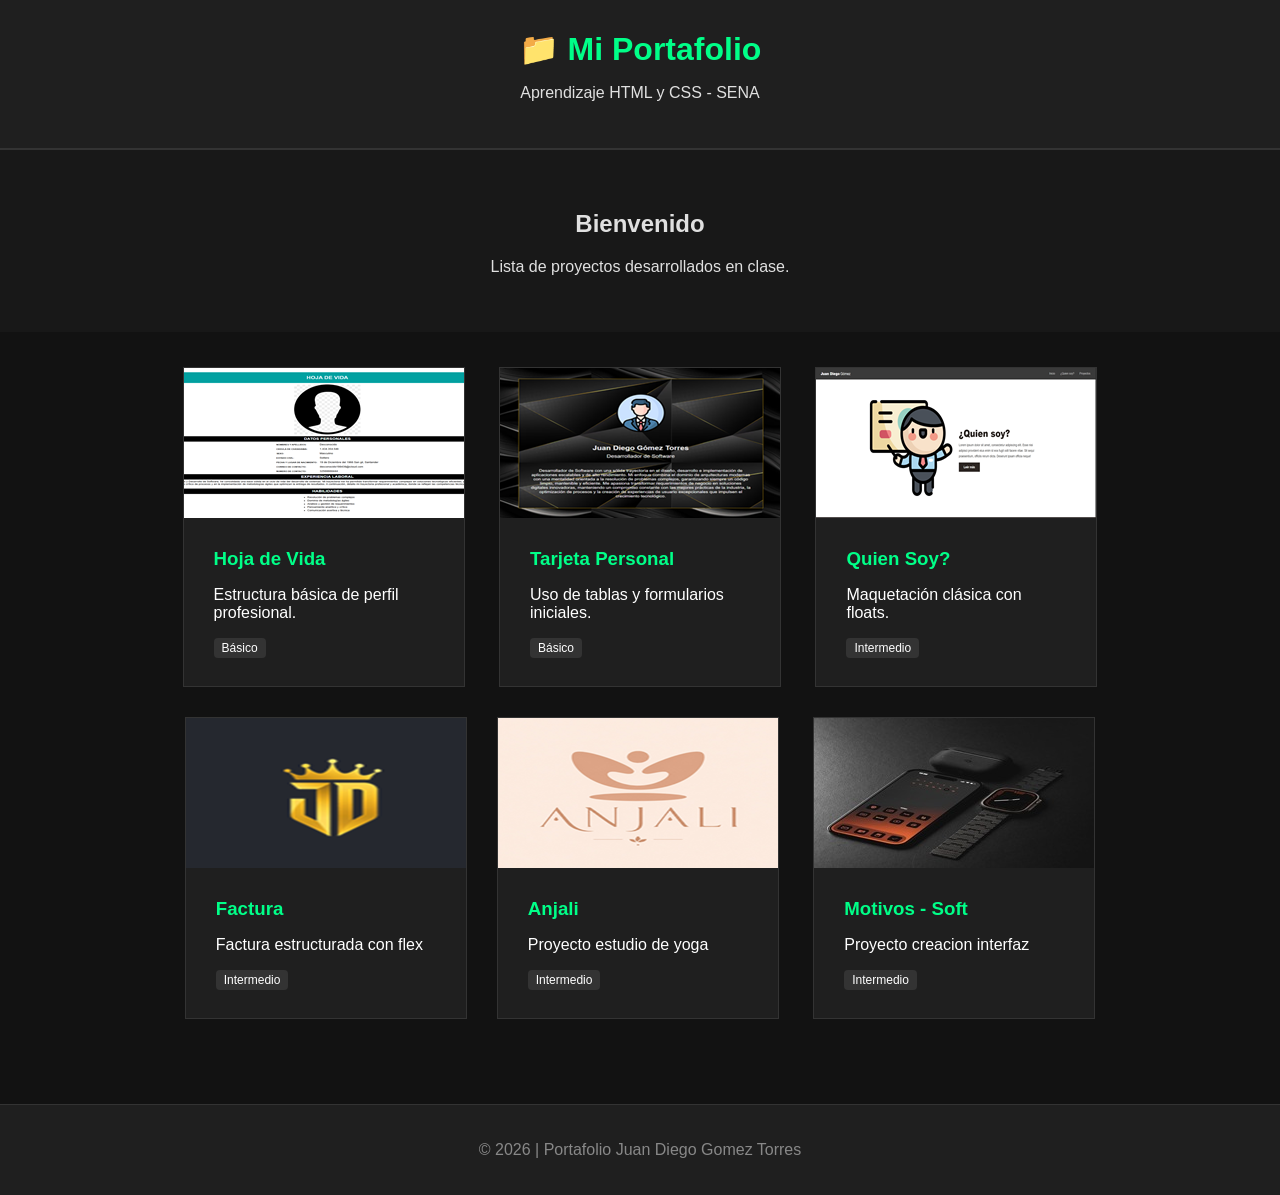
<file: index.html>
<!DOCTYPE html>
<html lang="es">

<head>
    <meta charset="UTF-8">
    <title>Portafolio || Juan Diego Gomez Torres</title>
</head>

<body>

    <header>
        <div class="container">
            <h1>📁 Mi Portafolio</h1>
            <p>Aprendizaje HTML y CSS - SENA</p>
        </div>
    </header>

    <section class="presentacion">
        <div class="container">
            <h2>Bienvenido</h2>
            <p>Lista de proyectos desarrollados en clase.</p>
        </div>
    </section>

    <main class="container">
        <div class="galeria">

            <a href="./proyectos/hoja de vida/hoja de vida/index.html" class="proyecto-card">
                <div class="color-block" style="background-image: url(./proyectos/imagenes/hd.png);"></div>
                <div class="info">
                    <h3>Hoja de Vida</h3>
                    <p>Estructura básica de perfil profesional.</p>
                    <span class="etiqueta">Básico</span>
                </div>
            </a>

            <a href="./proyectos/Tarjeta_personal/index.html" class="proyecto-card">
                <div class="color-block" style="background-image: url(./proyectos/imagenes/tp.png);"></div>
                <div class="info">
                    <h3>Tarjeta Personal</h3>
                    <p>Uso de tablas y formularios iniciales.</p>
                    <span class="etiqueta">Básico</span>
                </div>
            </a>

            <a href="./proyectos/pag_quienSoy/index.html" class="proyecto-card">
                <div class="color-block" style="background-image: url(./proyectos/imagenes/qs.png);"></div>
                <div class="info">
                    <h3>Quien Soy?</h3>
                    <p>Maquetación clásica con floats.</p>
                    <span class="etiqueta">Intermedio</span>
                </div>

                <a href="./proyectos/factura/factura.html" class="proyecto-card">
                <div class="color-block" style="background-image: url(./proyectos/imagenes/fc.png)"></div>
                <div class="info">
                    <h3>Factura</h3>
                    <p>Factura estructurada con flex</p>
                    <span class="etiqueta">Intermedio</span>
                </div>
                    <a href="./proyectos/Proyecto_anjali/index.html" class="proyecto-card">
                <div class="color-block" style="background-image: url(./proyectos/imagenes/anjali.png)"></div>
                <div class="info">
                    <h3>Anjali</h3>
                    <p>Proyecto estudio de yoga</p>
                    <span class="etiqueta">Intermedio</span>
                </div>
            </a>
            <a href="./proyectos/accesorios/tienda-virtual.html" class="proyecto-card">
                <div class="color-block" style="background-image: url(./proyectos/imagenes/ac.jpg)"></div>
                <div class="info">
                    <h3>Motivos - Soft</h3>
                    <p>Proyecto creacion interfaz</p>
                    <span class="etiqueta">Intermedio</span>
                </div>
            </a>

        </div>
    </main>

    <footer>
        <p>&copy; 2026 | Portafolio Juan Diego Gomez Torres</p>
    </footer>

    <style>
        body {
            background-color: #121212;
            color: #e0e0e0;
            font-family: Arial, sans-serif;
            margin: 0;
            padding: 0;
            text-align: center;
        }

        .container {
            width: 90%;
            max-width: 1000px;
            margin: 0 auto;
            overflow: hidden;
        }

        header {
            background-color: #1f1f1f;
            padding: 30px 0;
            border-bottom: 2px solid #333;
        }

        h1 {
            color: #00ff88;
            margin: 0;
        }


        .presentacion {
            padding: 40px 20px;
            background-color: #181818;
        }

        .galeria {
            padding: 20px 20px;
        }


        .proyecto-card {
            background-color: #1f1f1f;
            border: 1px solid #333;
            width: 280px;
            margin: 15px;
            display: inline-block;
            vertical-align: top;
            text-align: left;
            text-decoration: none;
            color: #ffffff;
        }

        .proyecto-card:hover {
            border-color: #00ff88;
        }


        .color-block {
            height: 150px;
            background-color: #333;
            text-align: center;
            line-height: 150px;
            font-size: 40px;
            font-weight: bold;
            color: #444;
        }

        .info {
            padding: 30px;
        }


        .info h3 {
            margin: 0 0 10px 0;
            color: #00ff88;
        }

        .etiqueta {
            background-color: #333;
            padding: 3px 8px;
            font-size: 12px;
            border-radius: 4px;
        }


        footer {
            background-color: #1f1f1f;
            padding: 20px;
            margin-top: 50px;
            border-top: 1px solid #333;
            color: #888;
        }
    </style>
</body>

</html>
</file>
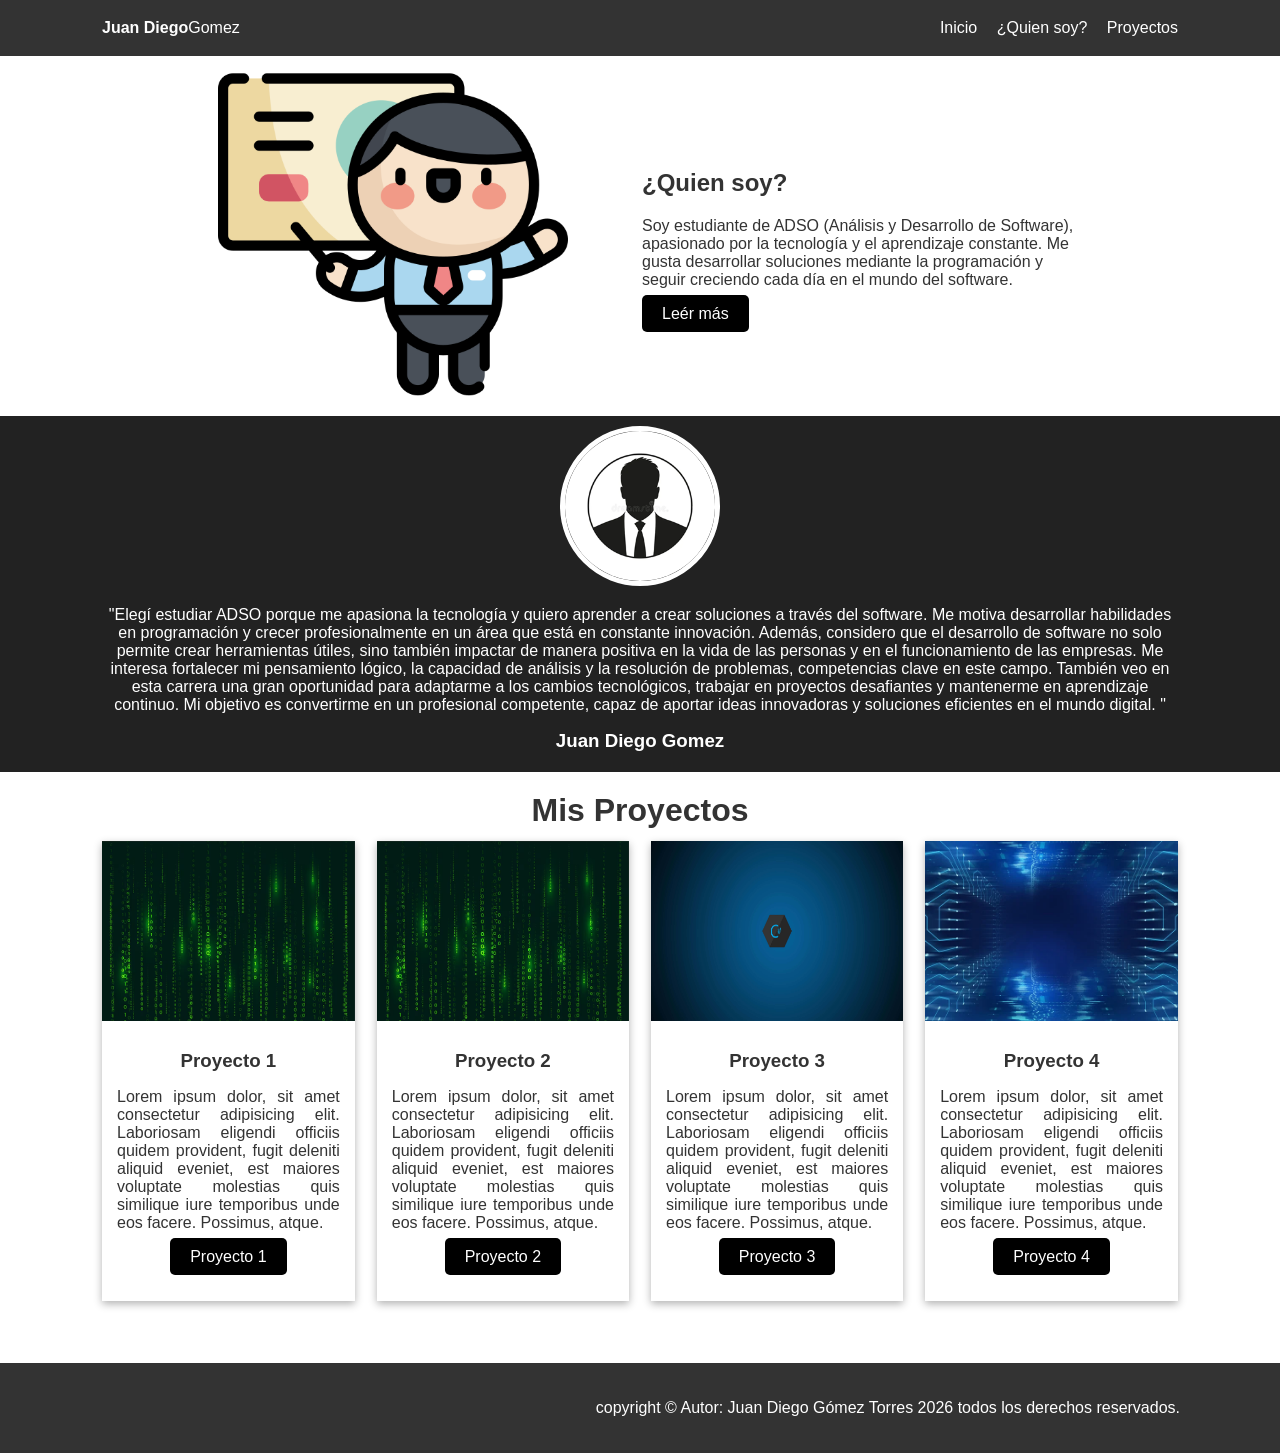
<file: proyectos/pag_quienSoy/index.html>
<!DOCTYPE html>
<html>

<head>
  <meta charset="UTF-8">
  <link rel="stylesheet" href="styles.css">
  <title>Quien soy? - Juan Gomez</title>

</head>

<body>
  <div class="navbar">
    <table class="tb-nav">
      <tr>
        <td class="nav-logo">
          <p><strong>Juan Diego</strong>Gomez</p>
        </td>
        <td class="nav-links">
          <a href="#">Inicio</a>
          <a href="#" class="quien">¿Quien soy?</a>
          <a href="#">Proyectos</a>
        </td>
      </tr>
    </table>
  </div>

  <div class="section-quiensoy">
    <table class="section-quiensoy-table">
      <tr>
        
          <td class="td-image">
            <div class="img-perfil">
            <img class="perfil" src="./images_Principal/image.png" alt="" />
            </div>
          </td>
        
        <td class="td-text">
          <h2>¿Quien soy?</h2>
          <p>
            Soy estudiante de ADSO (Análisis y Desarrollo de Software), apasionado por la tecnología y el aprendizaje
            constante. Me gusta desarrollar soluciones mediante la programación y seguir creciendo cada día en el mundo
            del software.

          </p>
          <a href="#" class="btn-leer">Leér más</a>
        </td>
      </tr>
    </table>
  </div>

  <div class="seccion gris">
    <img src="./images_Principal/image copy.png" class="foto-perfil">
    <p>"Elegí estudiar ADSO porque me apasiona la tecnología y quiero aprender a crear soluciones a través del software.
      Me motiva desarrollar habilidades en programación y crecer profesionalmente en un área que está en constante innovación.
Además, considero que el desarrollo de software no solo permite crear herramientas útiles, sino también impactar de manera positiva en la vida de las personas y en el funcionamiento de las empresas.
      Me interesa fortalecer mi pensamiento lógico, la capacidad de análisis y la resolución de problemas, competencias clave en este campo.
También veo en esta carrera una gran oportunidad para adaptarme a los cambios tecnológicos, trabajar en proyectos desafiantes y mantenerme en aprendizaje continuo. 
      Mi objetivo es convertirme en un profesional competente, capaz de aportar ideas innovadoras y soluciones eficientes en el mundo digital.
      "</p>
    <h3>Juan Diego Gomez</h3>
  </div>

  <div class="seccion">
    <h1>Mis Proyectos</h1>
    <table class="tabla-proyectos">
      <tr>
         <td class="proyecto">
          <div class="tarjeta">
            <img src="./images_Principal/imgp2.png">
            <div class="info-txt">
              <h3 class="txt-py
            ">Proyecto 1</h3>
              <p>Lorem ipsum dolor, sit amet consectetur adipisicing elit. Laboriosam eligendi officiis quidem
                provident,
                fugit deleniti aliquid eveniet, est maiores voluptate molestias quis similique iure temporibus unde eos
                facere. Possimus, atque.
              </p>
              <div class="btn-py">
                <a href="#" class="btn-leer-py">Proyecto 1</a>
              </div>
            </div>
        </td>
        <td class="proyecto">
          <div class="tarjeta">
            <img src="./images_Principal/imgp2.png">
            <div class="info-txt">
              <h3 class="txt-py
            ">Proyecto 2</h3>
              <p>Lorem ipsum dolor, sit amet consectetur adipisicing elit. Laboriosam eligendi officiis quidem
                provident,
                fugit deleniti aliquid eveniet, est maiores voluptate molestias quis similique iure temporibus unde eos
                facere. Possimus, atque.
              </p>
              <div class="btn-py">
                <a href="#" class="btn-leer-py">Proyecto 2</a>
              </div>
            </div>
         <td class="proyecto">
          <div class="tarjeta">
            <img src="./images_Principal/imgp3.png">
            <div class="info-txt">
              <h3 class="txt-py
            ">Proyecto 3</h3>
              <p>Lorem ipsum dolor, sit amet consectetur adipisicing elit. Laboriosam eligendi officiis quidem
                provident,
                fugit deleniti aliquid eveniet, est maiores voluptate molestias quis similique iure temporibus unde eos
                facere. Possimus, atque.
              </p>
              <div class="btn-py">
                <a href="#" class="btn-leer-py">Proyecto 3</a>
              </div>
            </div>
        <td class="proyecto">
          <div class="tarjeta">
            <img src="./images_Principal/imgp4.png">
            <div class="info-txt">
              <h3 class="txt-py
            ">Proyecto 4</h3>
              <p>Lorem ipsum dolor, sit amet consectetur adipisicing elit. Laboriosam eligendi officiis quidem
                provident,
                fugit deleniti aliquid eveniet, est maiores voluptate molestias quis similique iure temporibus unde eos
                facere. Possimus, atque.
              </p>
              <div class="btn-py">
                <a href="#" class="btn-leer-py">Proyecto 4</a>
              </div>
            </div>
        </td>
      </tr>
    </table>
  </div>
  <footer class="footer">
    <p id="coopyright"> copyright &copy; Autor: Juan Diego Gómez Torres 2026 todos los derechos reservados.</p>
  </footer>
</body>

</html>
</file>
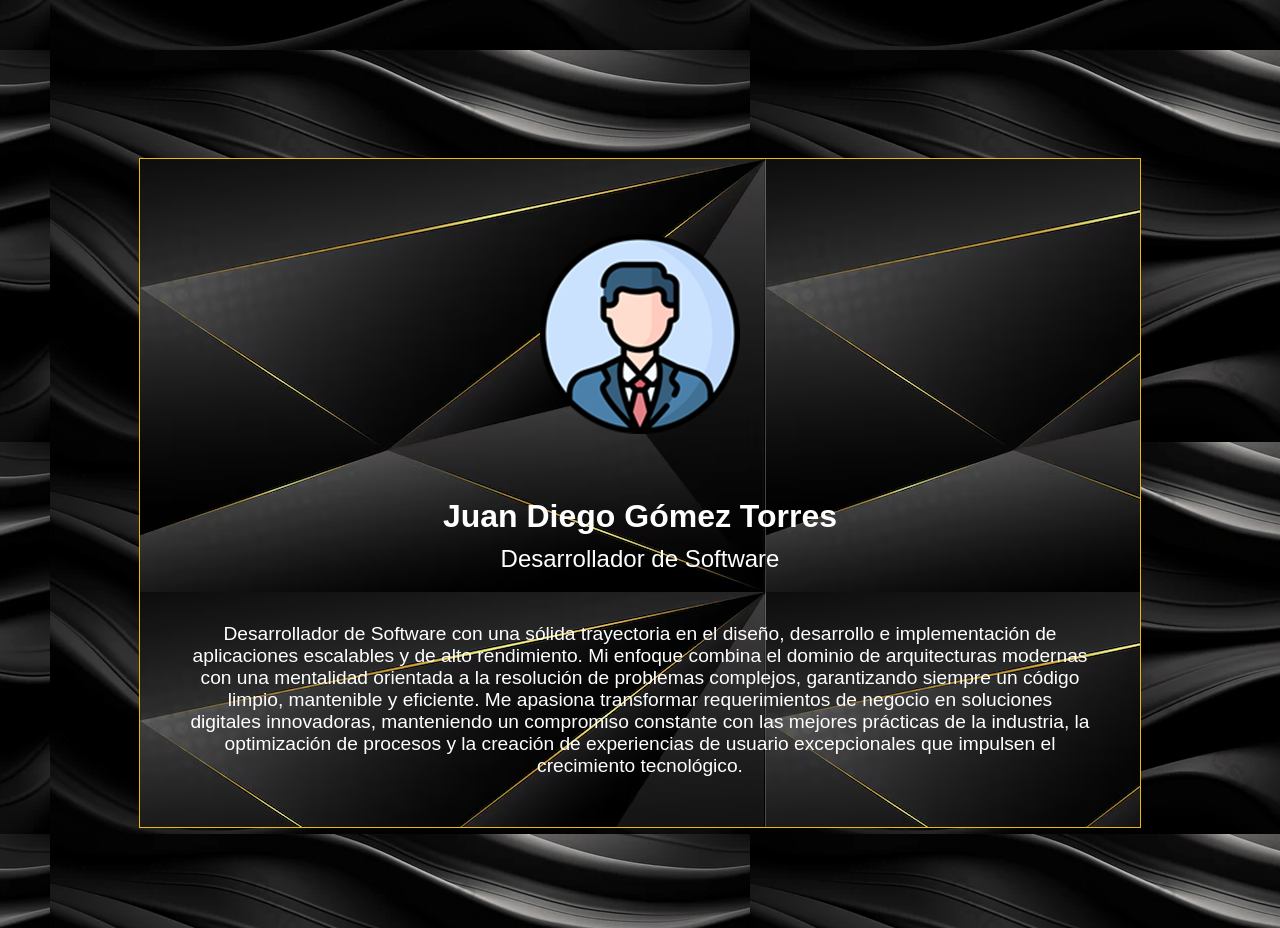
<file: proyectos/Tarjeta_personal/index.html>
<!DOCTYPE html>
<html lang="en">

<head>
    <meta charset="UTF-8">
    <meta name="viewport" content="width=device-width, initial-scale=1.0">
    <title>Tarjeta Personal</title>
</head>

<body>
    <div id="card">
        <img src="./image.png" alt="foto del profesional">
        <h2>Juan Diego Gómez Torres</h2>
        <p class="profesion">Desarrollador de Software</p>
        <p class="descripcion">Desarrollador de Software con una sólida trayectoria en el diseño, desarrollo e
            implementación de aplicaciones escalables y de alto rendimiento. Mi enfoque combina el dominio de
            arquitecturas modernas con una mentalidad orientada a la resolución de problemas complejos, garantizando
            siempre un código limpio, mantenible y eficiente. Me apasiona transformar requerimientos de negocio en
            soluciones digitales innovadoras, manteniendo un compromiso constante con las mejores prácticas de la
            industria, la optimización de procesos y la creación de experiencias de usuario excepcionales que impulsen
            el crecimiento tecnológico.</p>
    </div>

    <style>
        * {
            margin: 50px;
            text-align: center;
            color: white;
            font-family:Arial, Helvetica, sans-serif
        }

        body{
        background-image: url('./image\ copy\ 2.png');
            
        }

        #card {
            border: 1px #efb810 solid;
            margin: 50px auto;
            margin-top: 10%;
            padding-top: 25px;
            background-image: url('./image\ copy.png');
            width: 1000px;
        }

        .photo {
            margin: 10px;
        }


        h2 {
            margin: 10px;
            font-size: xx-large;
        }

        .profesion {
            margin: 10px;
            font-size: x-large;
        }

        .descripcion {
            font-size: larger;
            text-align: center;
        }
    </style>
</body>

</html>
</file>
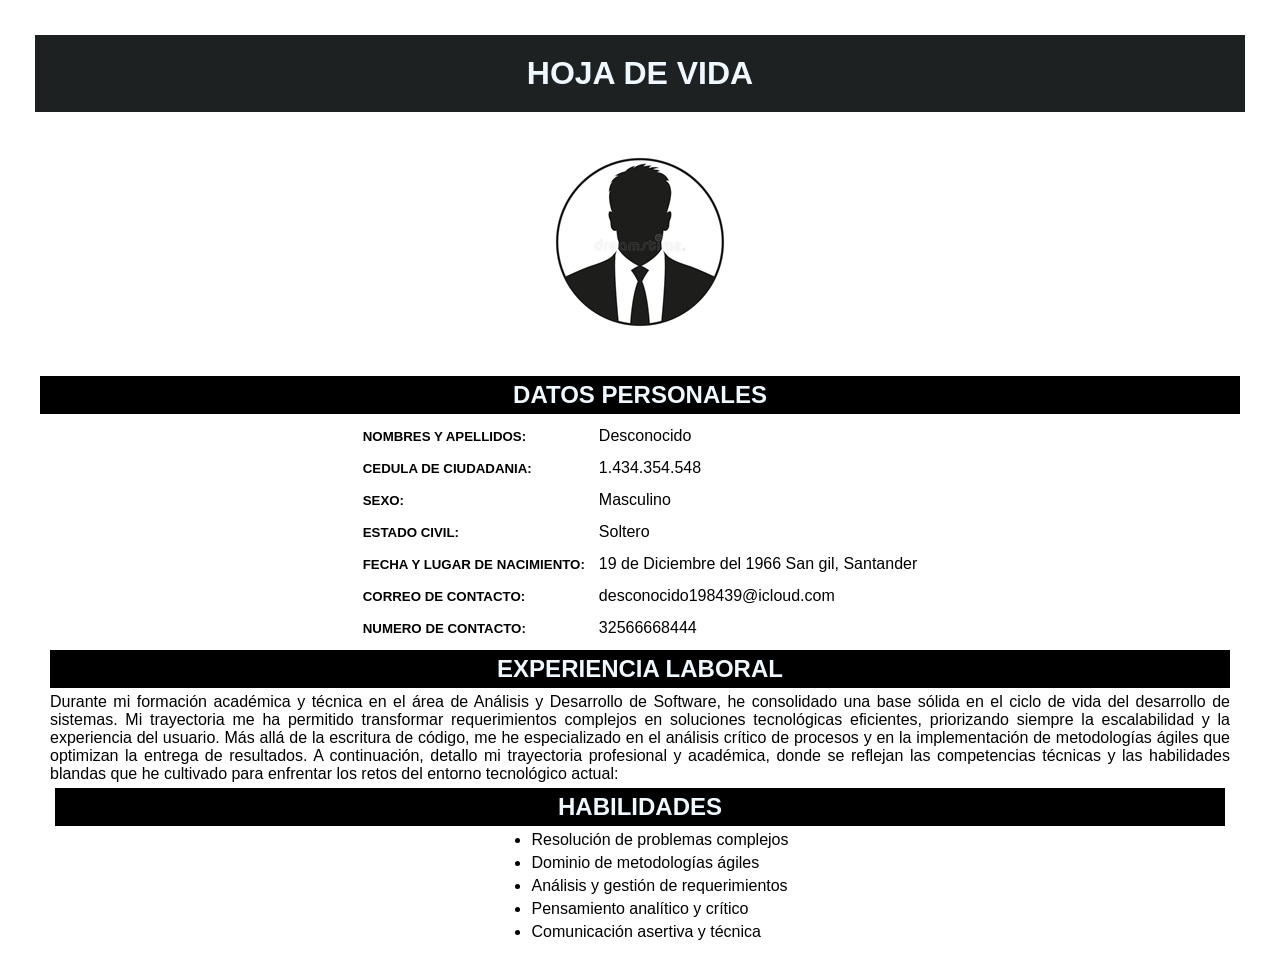
<file: proyectos/hoja de vida/hoja de vida/index.html>
<!DOCTYPE html>
<html lang="en">

<head>
    <meta charset="UTF-8">
    <meta name="viewport" content="widtd=device-widtd, initial-scale=1.0">
    <title>HOJA DE VIDA</title>
</head>

<body>
    <h1 class="enc">
        HOJA DE VIDA</h1>
            <div style="text-align: center;"><img src="./image copy.png" alt=""div>
            <h2 style="background-color: black;color: aliceblue; text-align: center;">DATOS PERSONALES</h2>
    <div>
        <table>
            <tr>
                <td class="str"><h5>NOMBRES Y APELLIDOS:</h5></td>
                <td class="sta"><p>Desconocido</p></td>
            </tr>
            <tr>
                <td class="str"><h5>CEDULA DE CIUDADANIA:</h5></td>
                <td class="sta"><p>1.434.354.548</p></td>
            </tr>
            <tr>
                <td class="str"><h5>SEXO:</h5></td>
                <td class="sta"><p>Masculino</p></td>
            </tr>
            <tr>
                <td class="str"><h5>ESTADO CIVIL:</h5></td>
                <td class="sta"><p>Soltero</p></td>
            </tr>
            <tr>
                <td class="str"><h5>FECHA Y LUGAR DE NACIMIENTO:</h5></td>
                <td class="sta"><p>19 de Diciembre del 1966 San gil, Santander</p></td>
            </tr>
            <tr>
                <td class="str"><h5>CORREO DE CONTACTO:</h5></td>
                <td class="sta"><p>desconocido198439@icloud.com</p></td>
            </tr>
            <tr>
                <td class="str"><h5>NUMERO DE CONTACTO:</h5></td>
                <td class="sta"><p>32566668444</p></td>
            </tr>


        </table>
    <div class="exp">
        <h2 style="background-color: black;color: aliceblue; text-align: center;">EXPERIENCIA LABORAL</h2>
        <p class="descripcion">
Durante mi formación académica y técnica en el área de Análisis y Desarrollo de Software,
 he consolidado una base sólida en el ciclo de vida del desarrollo de sistemas. 
 Mi trayectoria me ha permitido transformar requerimientos complejos en soluciones tecnológicas eficientes, 
 priorizando siempre la escalabilidad y la experiencia del usuario.
Más allá de la escritura de código, me he especializado en el análisis crítico de procesos
 y en la implementación de metodologías ágiles que optimizan la entrega de resultados. A continuación, 
 detallo mi trayectoria profesional y académica, donde se reflejan las competencias técnicas
  y las habilidades blandas que he cultivado para enfrentar los retos del entorno tecnológico actual:

<div class="habilidades">
 <h2 style="background-color: black;color: aliceblue; text-align: center;">HABILIDADES</h2>

 <ul>
    <li>Resolución de problemas complejos</li>
    <li>Dominio de metodologías ágiles</li>
    <li>Análisis y gestión de requerimientos</li>
    <li>Pensamiento analítico y crítico</li>
    <li>Comunicación asertiva y técnica</li>
 </ul>
</div>

    </div>
            <style>
            body {
                background-color: #ffffff;
                padding: 20px;
            }

            * {
                margin: 5px;
                font-family: Arial, sans-serif;
            }

            .enc {
                text-align: center;
                padding: 20px;
                background-color: #1e2121;
                color: aliceblue;
            }

            td{
                text-align: center;
            }

            table {
                margin: 0 auto;
            }

            .str{
                text-align: left;
            }
            
            .sta{
                text-align: left;
            }

            .descripcion{
                text-align: justify;
            }

            ul {
                width: fit-content;
                margin: 0 auto;
                text-align: left;
            }

            h2{
                padding: 5px;
            }

        </style>
    </div>
</body>

</html>
</file>
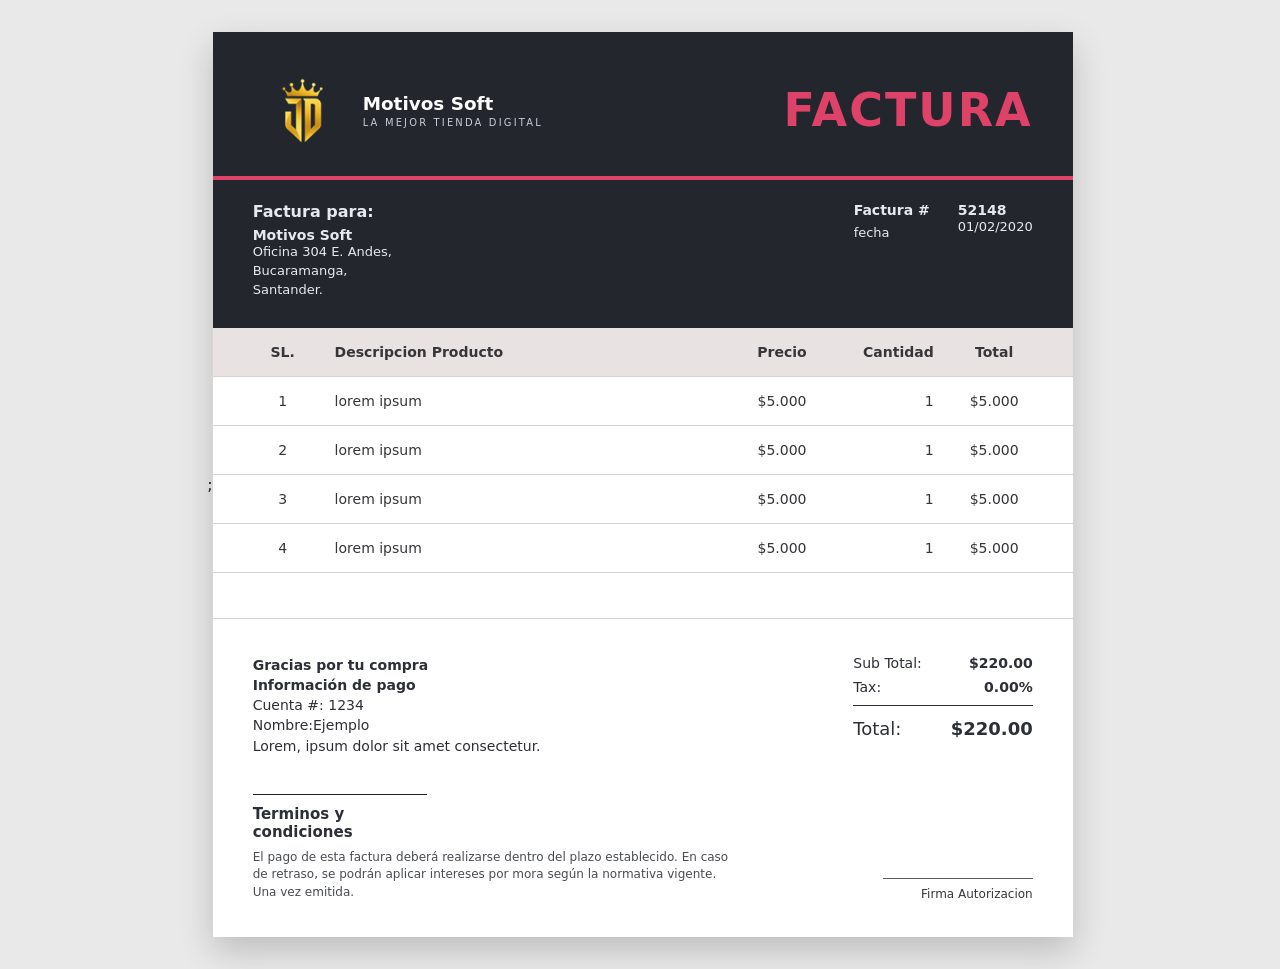
<file: proyectos/factura/factura.html>
<!DOCTYPE html>
<html lang="en">

<head>
    <meta charset="UTF-8">
    <meta name="viewport" content="width=device-width, initial-scale=1.0">
    <link rel="stylesheet" href="styles.css">
    <title>Factura</title>
</head>
;
<body>

    <!-- el cuerpo de la pag -->
    <div class="padre">
        <header>
            <div id="empresa">
                <div class="valores">
                <div class="logo"><img src="./img/WhatsApp_Image_2026-03-27_at_10.15.51_AM-removebg-preview.png"
                        alt="logo-JD">
                </div>
                <div class="marca-texto">
                    <span class="nombre-marca">Motivos Soft</span>
                    <span class="subtitulo-marca">la mejor tienda digital</span>
                </div>
                </div>
                <div>

                    <!-- titulo en rojo -->
                    <h1>FACTURA</h1>
                </div>


            </div>

            <!-- datos de la empresa y fecha de creaccion de la factura -->
            <div class="datos-empresa">
                <div class="info-empresa">
                    <h3 class="para-txt">Factura para:</h2>
                        <h4> Motivos Soft </h4>
                        <p>Oficina 304 E. Andes,</p>
                        <p>Bucaramanga,</p>
                        <p>Santander.</p>
                </div>
                <div class="info-fechas">
                    <div>
                        <h4 class="fac-txt">Factura # </h4>
                        <p>fecha</p>
                    </div>
                    <div>
                        <h4> 52148</h4>
                        <p>01/02/2020</p>
                    </div>
                </div>
            </div>
        </header>
        <div>

            <!-- inventario de los item que van integrados en la factura -->
            <table class="inventario">
                <thead>
                    <tr class="productos">
                        <td class="columna"></td>
                        <td class="empuje"><strong>SL.</strong></td>
                        <td><strong>Descripcion Producto</strong></td>
                        <td><strong>Precio</strong></td>
                        <td><strong>Cantidad</strong></td>
                        <td><strong>Total</strong></td>
                        <td class="col"></td>
                    </tr>
                </thead>
                <tbody>



                    <tr>
                        <td class="col1"></td>
                        <td>1</td>
                        <td>lorem ipsum</td>
                        <td>$5.000</td>
                        <td>1</td>
                        <td>$5.000</td>
                        <td class="col1"></td>
                    </tr>
                    <tr>
                        <td class="col1"></td>
                        <td>2</td>
                        <td>lorem ipsum</td>
                        <td>$5.000</td>
                        <td>1</td>
                        <td>$5.000</td>
                        <td class="col1"></td>
                    </tr>
                    <tr>
                        <td class="col1"></td>
                        <td>3</td>
                        <td>lorem ipsum</td>
                        <td>$5.000</td>
                        <td>1</td>
                        <td>$5.000</td>
                        <td class="col1"></td>
                    </tr>
                    <tr>
                        <td class="col1"></td>
                        <td>4</td>
                        <td>lorem ipsum</td>
                        <td>$5.000</td>
                        <td>1</td>
                        <td>$5.000</td>
                        <td class="col1"></td>
                    </tr>
                    <!-- FILA VACÍA CON MISMO ESPACIO -->
                    <tr class="fila-vacia">
                        <td class="col1"></td>
                        <td class="celda-numero"></td>
                        <td class="celda-descripcion"></td>
                        <td class="celda-precio"></td>
                        <td class="celda-cantidad"></td>
                        <td class="celda-total">
                        <td class="col1"></td>
                    </tr>
                </tbody>
            </table>

            <!-- datos inferiores de la factura donde van la informacion de los cobros -->
            <div class="factura">
                <div class="izquierda">
                    <p class="p-info"><strong>Gracias por tu compra</strong></p>

                    <p class="p-info"><strong>Información de pago</strong></p>
                    <p class="p-info">Cuenta #: 1234</p>
                    <p class="p-info">Nombre:Ejemplo</p>
                    <p class="p-info">Lorem, ipsum dolor sit amet consectetur.</p>
                </div>

                <div class="derecha">
                    <div class="resumen-fila">
                        <span>Sub Total:</span>
                        <strong>$220.00</strong>
                    </div>
                    <div class="resumen-fila">
                        <span>Tax:</span>
                        <strong>0.00%</strong>
                    </div>
                    <hr>
                    <div class="resumen-fila total">
                        <span>Total:</span>
                        <strong>$220.00</strong>
                    </div>
                </div>
            </div>
            <div class="inferior">
                <div class="info-txt">
                    <h4 class="ti-tyc">Terminos y condiciones</h4>
                    <p class="tyc">El pago de esta factura deberá realizarse dentro del plazo establecido. En caso de
                        retraso, se podrán
                        aplicar intereses por mora según la normativa vigente. Una vez emitida.</p>
                </div>
                <div class="firma">
                    <div class="linea"></div>
                    <span class="auto">Firma Autorizacion </span>
                </div>
            </div>
        </div>

    </div>
    </div>
</body>


</html>
</file>
<file: proyectos/pag_quienSoy/styles.css>
/* * {
      border: 1px blue solid;
    
    } */

body {
    font-family: Arial, sans-serif;
    margin: 0;
    color: #333;
}

.navbar {
    background-color: #333;
    color: white;
    width: 100%;
}

.tb-nav {
    width: 100%;
}


.navbar a {
    color: white;
    text-align: right;
    text-decoration: none;
}

.nav-logo {
    padding-left: 100px;
    
}

.nav-links {
    text-align: right;
    padding-right: 100px;
    
}

.td-text{
    padding-right: 15%;
}

.quien {
    margin: 0 15px;
}

.perfil {
    width: 350px;
    height: 350px;
}

.img-perfil{
    text-align: right;
      padding-right: 70px;
}

.btn-leer {

    padding: 10px 20px;
    text-decoration: none;
    border-radius: 5px;
    background: black;
    color: rgb(255, 255, 255);
    margin: 0 auto;
    width: 80px;
}

.btn-leer-py {

    padding: 10px 20px;
    text-decoration: none;
    border-radius: 5px;
    background: black;
    color: rgb(255, 255, 255);
    margin: 0 auto;
    justify-content: center;
    width: 80px;
}


h1,h3{
    margin: 10px;
}

.section-quiensoy-table {
    table-layout: fixed;
    width: 100%;
    margin: 0 auto;
}



.seccion {
    padding: 10px 100px 10px 100px;
    text-align: center;

}
.foto-perfil {
    width: 150px;
    border-radius: 100px;
    border: 5px solid white;
}

.gris {
    background-color: #222;
    color: white;
}




.tabla-proyectos {
    height: 100%;
    width: 100%;
    table-layout: fixed;
    margin: 0 auto;
}

.tabla-proyectos td {
    padding: 0 10px;
}

.txt-py{
    text-align: center;
}

.tarjeta {
    /* border:  2px solid #000; */
    
    padding-bottom: 20px;
    box-shadow: 0px 3px 8px rgba(0, 0, 0, 0.3);
    ;
}

.info-txt{
    padding: 15px;
}

.btn-py{
    text-align: center;
}

.tabla-proyectos td:first-child {
    padding-left: 0;
}

.tabla-proyectos td:last-child {
    padding-right: 0;
}

.proyecto {
    text-align: justify;
    width: 100%;
    height: 100%;
}

.proyecto img {
    width: 100%;
    height: 180px;

}


.footer {
    background: #333;
    color: white;
    text-align: center;
    padding: 20px 100px 20px 20px;

    margin-top: 50px;
    text-align: right;
}
</file>
<file: proyectos/factura/styles.css>
* {
    box-sizing: border-box;
    margin: 0;
    padding: 0;
    font-family: system-ui, -apple-system, BlinkMacSystemFont, 'Segoe UI', Roboto, Oxygen, Ubuntu, Cantarell, 'Open Sans', 'Helvetica Neue', sans-serif
}

body {
    min-height: 100vh;
    display: flex;
    justify-content: center;
    align-items: center;
    padding: 32px 20px;
    background: #e9e9e9;
    color: #222
}

.padre {
    width: 100%;
    max-width: 860px;
    background: #ffffff;
    overflow: hidden;
    box-shadow: 0 14px 32px rgba(0, 0, 0, 0.19)
}

header {
    background: #23262d;
    color: #fff
}

h1 {
    font-size: 46px;
    letter-spacing: 2px;
    color: #df4269;
    text-align: right
}

h2,
h3,
h4,
p {
    color: #e6eaee
}

#empresa {
    display: flex;
    justify-content: space-between;
    align-items: center;
    padding: 28px 40px 16px;
    border-bottom: 4px solid #df4269;
    gap: 10px
}

.valores{
    width: 50%;
    display: flex;
    gap: 10px;
}

.logo {
    width: 100px;
    height: 100px;
    flex: 0 0 100px
}

.logo img {
    width: 100%;
    height: 100%;
    display: block;
    object-fit: contain
}

.marca-texto {
    display: flex;
    justify-content: center;
    flex-direction: column;
    gap: 3px
    
}

.nombre-marca {
    font-size: 1.15rem;
    font-weight: 700
}

.subtitulo-marca {
    font-size: 0.62rem;
    letter-spacing: 0.22em;
    text-transform: uppercase;
    color: #c8ccd6
}

.datos-empresa {
    display: flex;
    justify-content: space-between;
    padding: 22px 40px 28px;
    align-items: flex-start;
    gap: 10px
}

.info-empresa {
    max-width: 58%
}

.info-empresa h4 {
    font-size: 14px
}

.info-empresa p {
    font-size: 13px;
    line-height: 1.45
}

.info-fechas {
    min-width: 220px;
    display: flex;
    gap: 28px;
    justify-content: flex-end
}

.info-fechas h4 {
    font-size: 14px
}

.info-fechas p {
    font-size: 13px;
    line-height: 1.45
}

table {
    width: 100%
}

td {
    width: 100px;
    border-bottom: 1px solid black;
    padding: 10px;
    text-align: center
}

.columna {

    padding: 0 5px
}

.col1 {
    border-bottom: 1px solid white;
    padding: 0 12px
}

.inventario {
    width: 100%;
    border-collapse: collapse;
    background: #fff;
    border-spacing: 0
}

.inventario td {
    padding: 16px 18px;
    font-size: 14px;
    color: #35363a;
    border-bottom: 1px solid #d8d4cd
}


.inventario td:nth-child(2) {
    width: 8%;
    text-align: center
}

.inventario td:nth-child(3) {
    width: 52%;
    text-align: left;
}

.inventario td:nth-child(5) {
    width: 14%;
    text-align: right
}

.inventario td:nth-child(4) {
    width: 12%;
    text-align: center
}

.productos {
    background: #e9e2e2;
    width: 100%
}

.fila-vacia {
    border-bottom: 1px solid #eeeeee
}

.fila-vacia .celda-numero,
.fila-vacia .celda-descripcion,
.fila-vacia .celda-precio,
.fila-vacia .celda-cantidad,
.fila-vacia .celda-total {
    padding: 14px 10px;
    height: 46px
}

.para-txt,
.fac-txt {
    font-size: 16px;
    margin-bottom: 6px
}

.factura {
    display: flex;
    justify-content: space-between;
    padding: 36px 40px 24px;
    align-items: flex-start;
    gap: 10%
}

.izquierda {
    width: 58%
}

.derecha {
    width: 23%;
    text-align: right
}

.p-info {
    color: #2d2f36;
    font-size: 14px;
    line-height: 1.45
}

.fuerte {
    font-weight: 700
}

.pago {
    margin-top: 10px
}

.resumen-fila {
    display: flex;
    justify-content: space-between;
    gap: 14px;
    margin-bottom: 8px;
    color: #2d2f36;
    font-size: 14px
}

.derecha hr {
    border: 0;
    border-top: 1px solid #2d2f36;
    margin: 10px 0 12px
}

.total {
    font-size: 18px
}

.inferior {
    display: flex;
    justify-content: space-between;
    padding: 14px 40px 36px;
    align-items: flex-end;
    gap: 10px;
    width: 100%
}

.info-txt {
    width: 62%
}

.ti-tyc {
    padding-top: 10px;
    margin-bottom: 8px;
    border-top: 1px solid #222;
    color: #2d2f36;
    font-size: 15px;
    width: 36%
}

.tyc {
    color: #484b52;
    font-size: 12px;
    line-height: 1.45
}

.firma {
    display: flex;
    flex-direction: column;
    align-items: flex-end;
    gap: 8px;
    min-width: 180px
}

.linea {
    width: 150px;
    border-bottom: 1px solid #5b5d63
}

.auto {
    font-size: 12px;
    color: #34363b
}

/* ==========================================================
   MEDIA QUERIES
========================================================== */

/* --- Portátil: 1220px o menos --- */
@media (max-width: 1220px) {
    .padre {
        max-width: 90%;
        margin: 30px auto
    }

    #empresa {
        padding: 20px 40px 10px 40px;
        flex-wrap: wrap
    }

    .logo {
        width: 12%;
        min-width: 70px
    }

    .datos-empresa {
        padding: 10px 40px;
        flex-wrap: wrap;
        gap: 15px
    }

    .factura {
        padding: 20px 40px;
        flex-wrap: wrap;
        gap:50px
    }

    .inferior {
        padding: 20px 40px;
        flex-wrap: wrap
    }
}

/* --- Tablet: 900px o menos --- */
@media (max-width: 900px) {
    .padre {
        max-width: 95%;
        margin: 20px auto
    }

    h1 {
        text-align: left;
        font-size: clamp(1.4rem, 4vw, 1.8rem)
    }

    .logo {
        width: 20%
    }

    .inventario {
        font-size: 0.85rem;
        display: block;
        overflow-x: auto
    }

    .derecha {
        text-align: left
    }

    .firma {
        align-items: flex-start
    }
}

/* --- Móvil: 600px o menos --- */
@media (max-width: 560px) {
    body {
        padding: 16px
    }

    .padre {
        margin: 10px auto
    }

    #empresa,
    .datos-empresa,
    .factura,
    .inferior {
        display: grid;
        padding-left: 16px;
        padding-right: 16px;
        justify-content: center;
        flex-direction: column;
        align-items: flex-start
    }

    .logo {
        width: 28%
    }

    .info-empresa,
    .info-fechas,
    .izquierda,
    .derecha,
    .info-txt {
        display: grid;
        width: 100%;
        gap: 10px;
        max-width: none;
        justify-content: center;
    }

    .info-fechas {
        gap: 10px
    }

    h1 {
        font-size: 34px
    }

    .para-txt,
    .fac-txt,
    .ti-tyc {
        font-size: 14px
    }

    .info-empresa p,
    .info-fechas p,
    .p-info {
        font-size: 12px
    }

    .inventario td {
        padding: 12px 10px;
        font-size: 12px
    }

    .inventario td {
        padding: 8px 5px;
        white-space: nowrap
    }

    .tyc,
    .auto {
        font-size: 11px
    }

    .firma {
        align-items: flex-start
    }

    .info-txt {
        margin-bottom: 20%
    }
}
</file>
